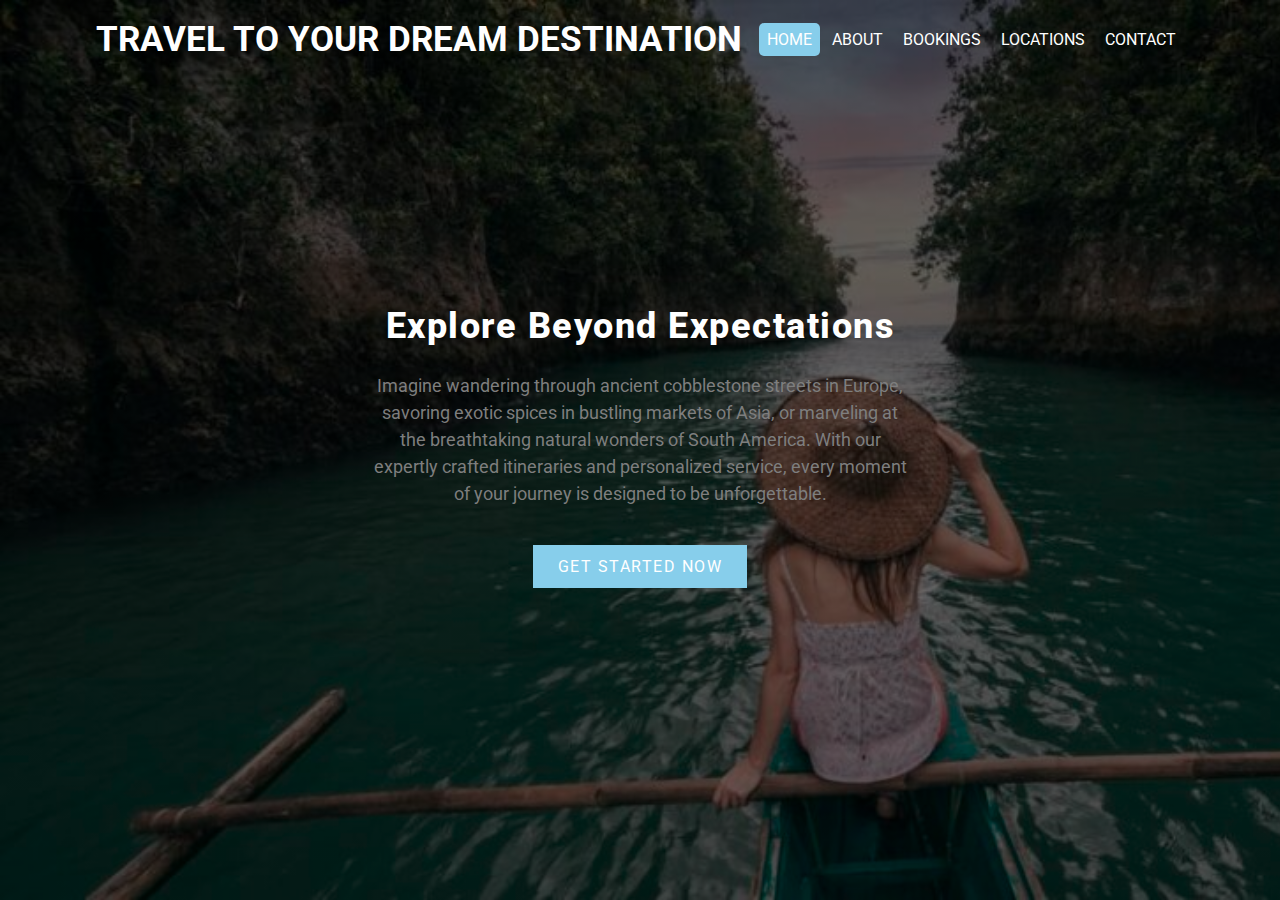
<file: LANDINGPAGE/index.html>
<!DOCTYPE html>
<html>
    <head>
        <title>Travel Agency landing page</title>
        <meta charset="UTF-8">
        <meta name="viewpoint" content="width=device-width,initial-scale=1.0">
        <link rel="stylesheet" type="text/css" href="style.css">
    </head>
    <body>
        <section>
            <div class="container">
                <nav>
                    <h1>TRAVEL TO YOUR DREAM DESTINATION</h1>
                    <ul>
                        <li><a href="" class="active">Home</a></li>
                        <li><a href="">About</a></li>
                        <li><a href="">Bookings</a></li>
                        <li><a href="">Locations</a></li>
                        <li><a href="">Contact</a></li>
                    </ul>
                </nav>
                <div class="article">
                    <h1>Explore Beyond Expectations</h1>
                    <p>Imagine wandering through ancient cobblestone streets in Europe, savoring exotic spices in bustling markets of Asia,
                       or marveling at the breathtaking natural wonders of South America. 
                       With our expertly crafted itineraries and personalized service, every moment of your journey is designed to be 
                       unforgettable.</p>
                         <a href=""class="btn">Get started now</a>
                </div>
            </div>
        </section>

        
    </body>
</html>
</file>
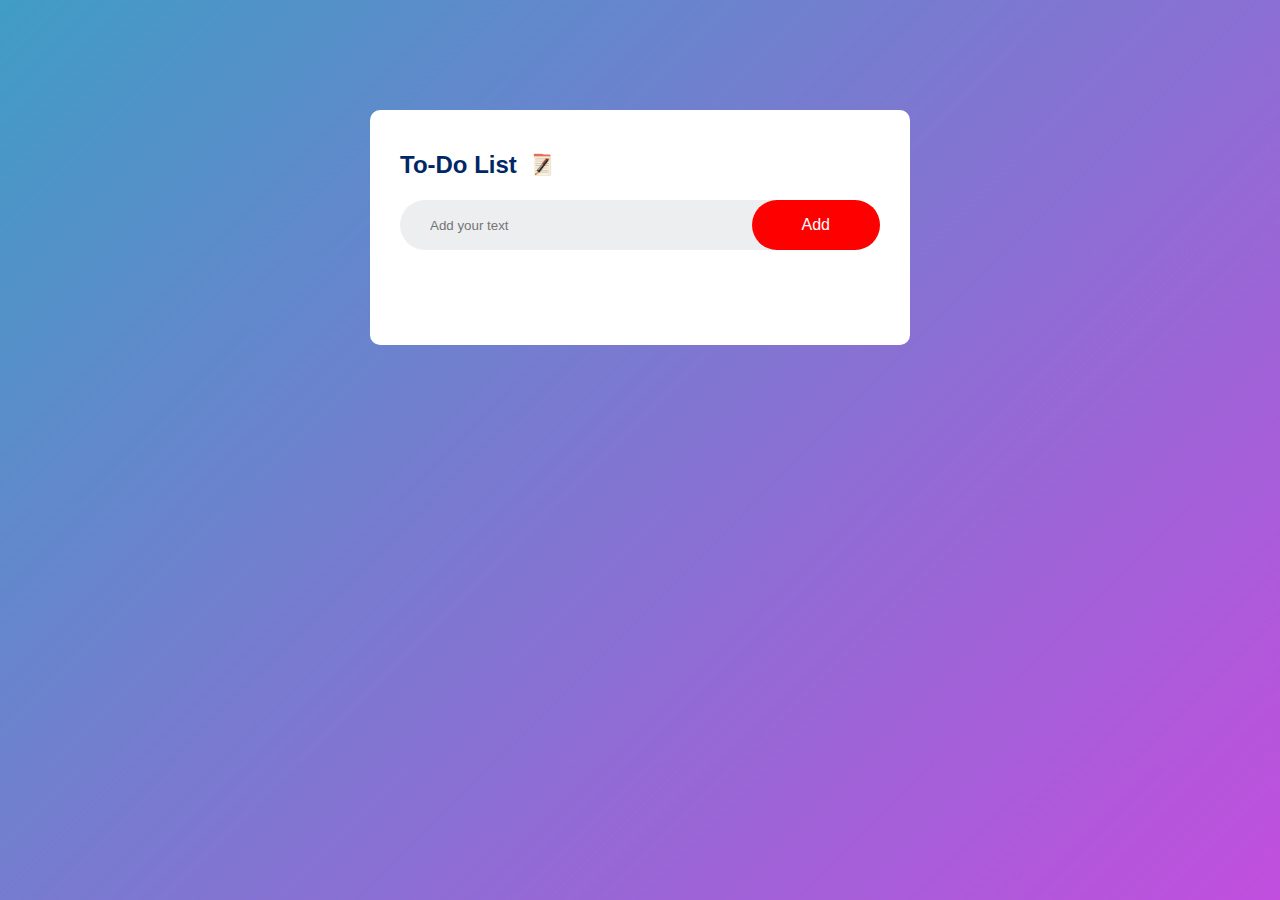
<file: To-Do-List/index.html>
<!DOCTYPE html>
<html>
    <head>
        <meta name="viewport" content="width=device-width , initial-scale=1">
        <title>To-Do List App</title>
        <link rel="stylesheet" href="style.css">
    </head>
    <body>
        <div class="container">
            <div class="todo-app">
                <h2>To-Do List<img src="icon.png"></h2>
                <div class="row">
                    <input type="text" id="input-box" placeholder="Add your text">
                    <button onclick="addTask()">Add</button>
                </div>
                <ul id="list-container">
                   <!-- <li class="checked">Task 1</li>
                    <li>Task 2</li>
                    <li>Task 3</li>-->
                </ul>
            </div>
        </div>
        <script src="script.js"></script>
    </body>
</html>
</file>
<file: LANDINGPAGE/style.css>
@import url('https://fonts.googleapis.com/css2?family=Roboto:wght@300;400;500;700;900&display=swap');
*{
    margin: 0px;
    padding: 0px;
    box-sizing: border-box;
    font-family: "Roboto", sans-serif;
}

section
{
    min-height: 100vh;
    width: 100%;
    background-image: linear-gradient(rgba(0,0,0,0.60),rgba(0,0,0,0.60)), url("scenery.jpeg") ;
    background-repeat: no-repeat;
    background-size: cover;

}
.container
{
    width: 85%;
    margin: auto;
}
nav
{
    height: 80px;
}
nav h1
{
    float: left;
    line-height: 80px;
    font-size: 35px;
    font-size: inline;
    color: white;
}
nav ul
{
    float: right;
    line-height: 80px;
}
nav ul li
{
    display: inline-block;
    list-style: none;
    padding: 0px 5 px;
}
nav ul li a
{
    color: white;
    text-decoration: none;
    text-transform: uppercase;
    border-radius: 5px;
    padding: 7px 8px;
}
nav ul li a:hover
{
    color: black;
    background-color: skyblue;
    transition: 0.5s ease;

}
nav ul li .active
{
    background-color: skyblue;
}
.article
{
    width: 50%;
    margin: auto;
    text-align: center;
    transform: translateY(25vh);
}
.article h1
{
    font-size: 36px;
    color: white;
    letter-spacing: 1.5px;
    font-weight: 800;
    margin-bottom: 25px;
}
.article p
{
    font-size: 18px;
    color: #7e7e7e;
    line-height: 1.5;
    margin-bottom: 50px;
}
.article .btn
{
    color: #fff;
    padding: 12px 25px;
    letter-spacing: 1.5px;
    text-transform: uppercase;
    text-decoration: none;
    background-color: skyblue;
}
.article .btn:hover
{
    background-color: royalblue;
    transition: 0.5s ease;
    
}
</file>
<file: To-Do-List/style.css>
*{
    margin:0;
    padding:0;
    font-family:'Poppins',sans-serif;
    box-sizing: border-box;
}
.container{
    width:100%;
    min-height:100vh;
    background: linear-gradient(135deg,#409dc5,#c14ede);
    padding:10px;
}
.todo-app{
    width: 100%;
    max-width: 540px;
    background: #fff;
    margin: 100px auto 20px;
    padding:40px 30px 70px;
    border-radius: 10px;
}
.todo-app h2{
    color: #002765;
    display: flex;
    align-items: center;
    margin-bottom: 20px;
}
.todo-app h2 img{
    width: 30px;
    margin-left: 10px;
}
.row{
    display: flex;
    align-items: center;
    justify-content: space-between;
    background: #edeef0;
    border-radius: 30px;
    padding-left: 20px;
    margin-bottom: 25px;
}
input{
    flex: 1;
    border: none;
    outline: none;
    background: transparent;
    padding: 10px;
    font-weight: 14px;
}
button{
    border: none;
    outline: none;
    padding: 16px 50px;
    background: red;
    color: #fff;
    font-size: 16px;
    cursor: pointer;
    border-radius: 40px;
}
ul li{
    list-style: none;
    font-size: 17px;
    padding: 12px 8px 12px 50px;
    user-select: none;
    cursor: pointer;
    position: relative;
}
ul li::before{
    content: '';
    position: absolute;
    height: 28px;
    width: 28px;
    border-radius: 50%;
    background-image: url("unchecked.png");
    background-size: cover;
    background-position: center;
    top:12px;
    left:8px;
}
ul li.checked{
    color: #555;
    text-decoration: line-through;
}
ul li.checked::before{
    background-image: url("checked.png");
}
ul li span{
    position: absolute;
    right: 0;
    top: 5px;
    width: 40px;
    height: 40px;
    font-size: 22px;
    color: #555;
    line-height: 40px;
    text-align: center;
    border-radius: 50%;
}
ul li span:hover{
    background: #edeef0;

}
</file>
